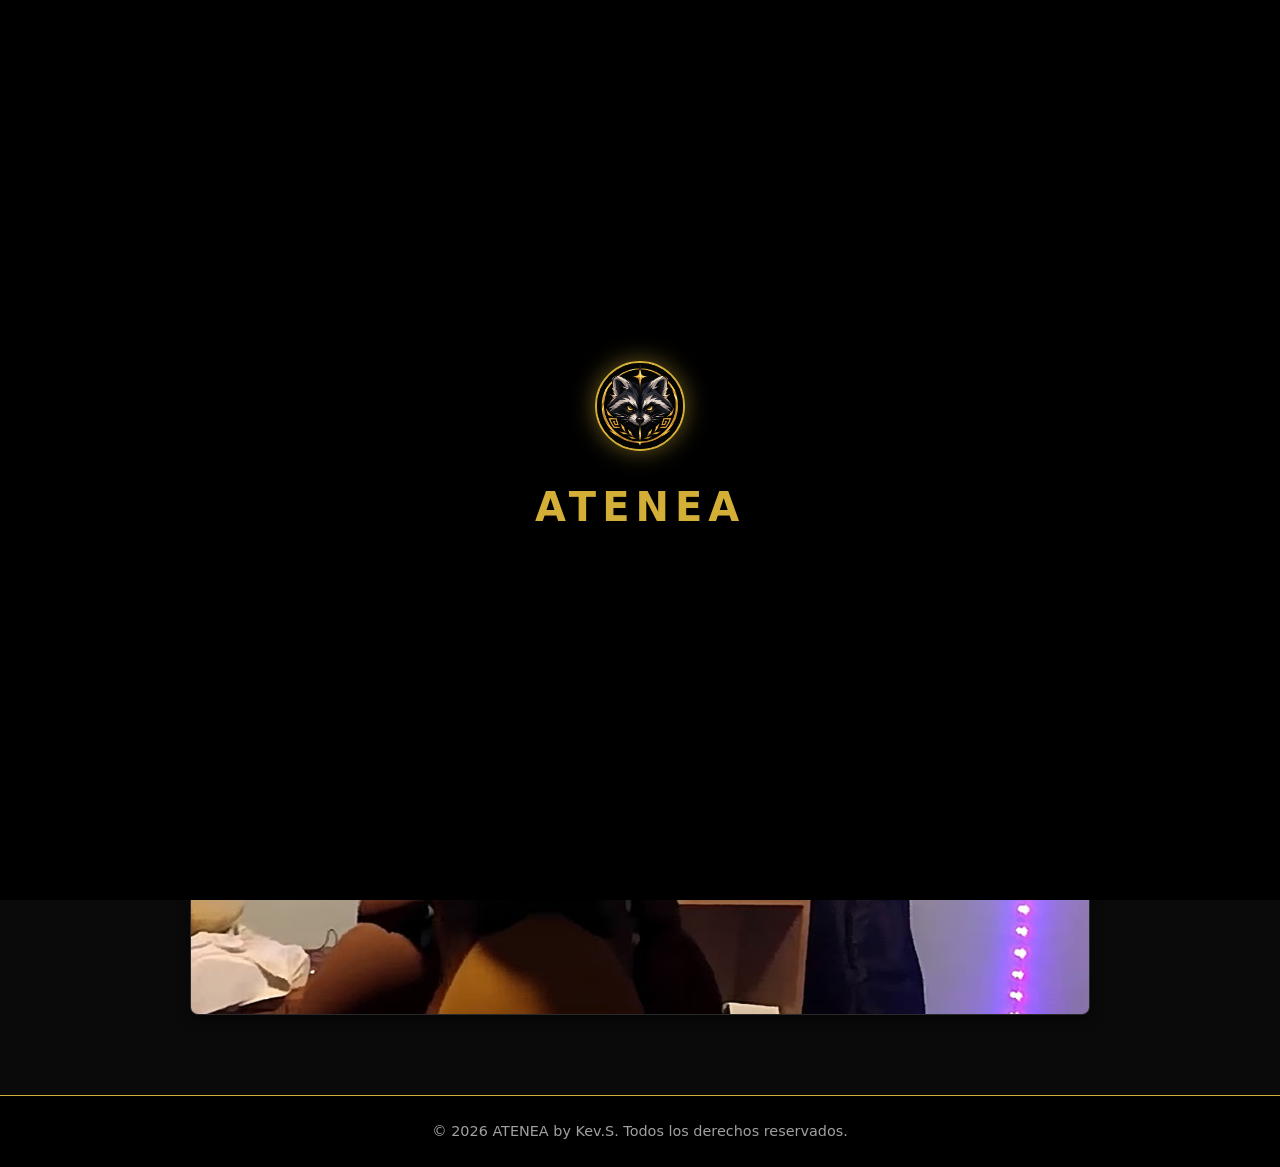
<file: public/index.html>
<!DOCTYPE html>
<html lang="es">
<head>
    <meta charset="UTF-8">
    
    <meta name="viewport" content="width=device-width, initial-scale=1.0">
    <title>ATENEA - Inicio</title>
    <link rel="stylesheet" href="css/estilos.css">
</head>
<body>

    <!-- INTRO CINEMATOGRÁFICA (SPLASH SCREEN) -->
    <div id="introSplash" class="intro-splash">
        <div class="intro-contenido">
            <img src="img/logo.png" alt="ATENEA Logo" class="intro-logo" onerror="this.style.display='none'">
            <h1 class="intro-texto">ATENEA</h1>
        </div>
    </div>

    
    <header class="header-principal">
        <nav class="nav-contenedor">
            <a href="index.html" class="logo-container">
                <img src="img/logo.png" alt="Logo Atenea" class="logo-img" onerror="this.style.display='none'"> 
                <span class="marca-logo">ATENEA</span>
            </a>
            
            <ul class="menu-navegacion">
                <li><a href="index.html" class="activo">Inicio</a></li>
                <li><a href="proyectos.html">Proyectos</a></li>
                <li><a href="sobre-mi.html">Sobre Mí</a></li>
                <li><a href="contacto.html">Contacto</a></li>
            </ul>
            <button id="btnTema" class="btn-tema">Modo Claro</button>
        </nav>
    </header>

    <main>
        <section class="seccion-encabezado">
            <h1>Bienvenido a ATENEA</h1>
            <p style="font-size: 1.4rem; color: var(--texto-principal); margin-bottom: 1.5rem;">
                La marca oficial de <strong>Kev.S</strong>
            </p>
            <p>
                ATENEA es un espacio dedicado a la creación y publicación de múltiples proyectos multidisciplinarios. 
                Aquí expongo mis creaciones tecnológicas, desde desarrollo de software y animaciones, hasta soluciones creativas.
            </p>
            <br>
            <p>
                Este portafolio está diseñado para que conozcas de lo que soy capaz. Si buscas una colaboración laboral, 
                participación en un proyecto a gran escala, o si mis habilidades se alinean con lo que necesitas, 
                estás en el lugar correcto.
            </p>
        </section>

        <!-- CARRUSEL DE IMÁGENES -->
        <div class="carrusel-contenedor">
            <button class="carrusel-btn btn-prev">❮</button>
            <div class="carrusel-track" id="carruselTrack">
                <img src="img/slide1.png" alt="Proyecto 1" class="carrusel-slide" onerror="this.src='https://via.placeholder.com/900x450/141414/d4af37?text=Imagen+1'">
                <img src="img/slide2.png" alt="Proyecto 2" class="carrusel-slide" onerror="this.src='https://via.placeholder.com/900x450/141414/d4af37?text=Imagen+2'">
                <img src="img/slide3.png" alt="Proyecto 3" class="carrusel-slide" onerror="this.src='https://via.placeholder.com/900x450/141414/d4af37?text=Imagen+3'">
            </div>
            <button class="carrusel-btn btn-next">❯</button>
        </div>
    </main>

    <footer class="footer-principal">
        <p>&copy; 2026 ATENEA by Kev.S. Todos los derechos reservados.</p>
    </footer>

    <script src="js/app.js"></script>
</body>
</html>
</file>
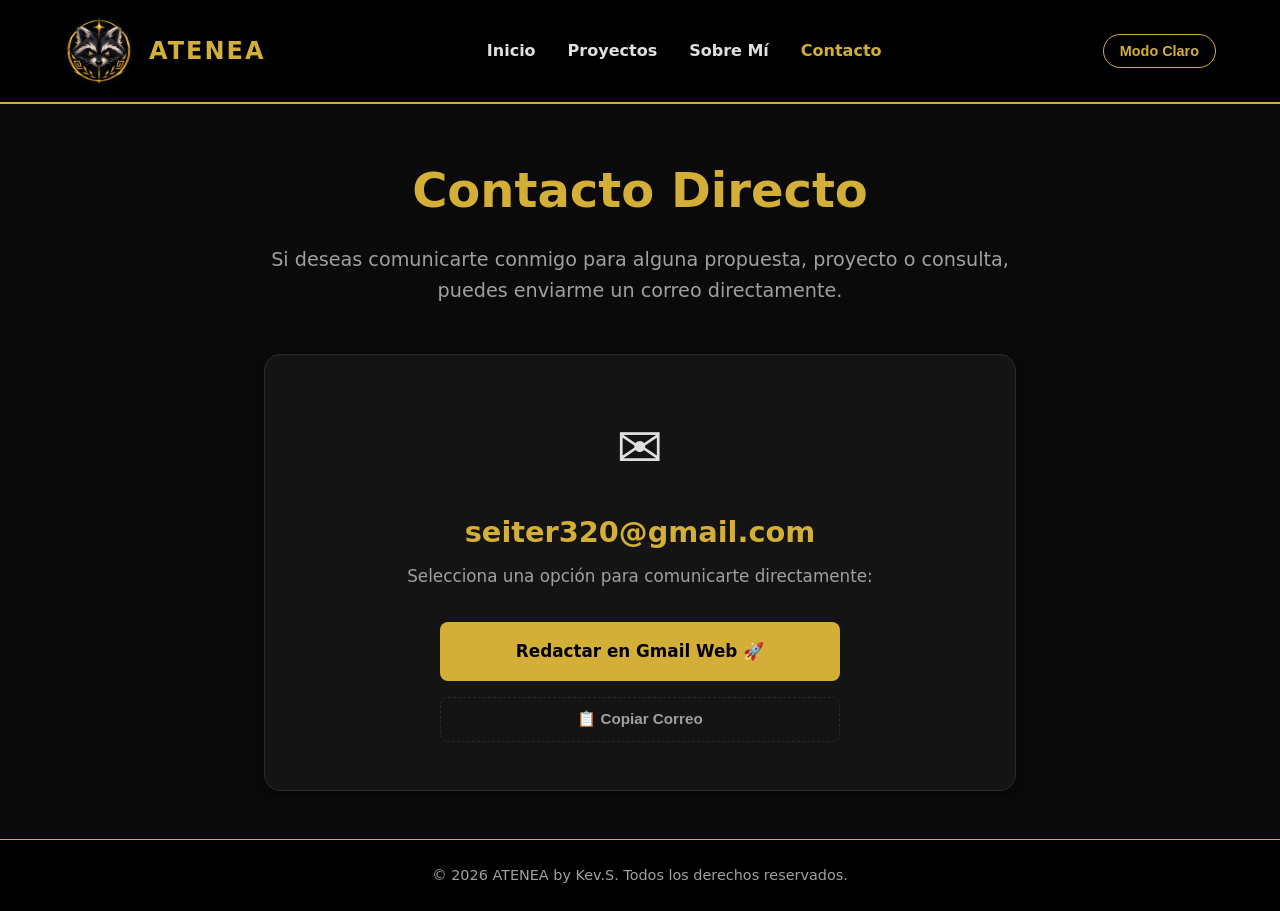
<file: public/contacto.html>
<!DOCTYPE html>
<html lang="es">
<head>
    <meta charset="UTF-8">
    
    <meta name="viewport" content="width=device-width, initial-scale=1.0">
    <title>ATENEA - Contacto</title>
    <link rel="stylesheet" href="css/estilos.css">
</head>
<body>
    <header class="header-principal">
        <nav class="nav-contenedor">
            <a href="index.html" class="logo-container">
                <img src="img/logo.png" alt="Logo Atenea" class="logo-img" onerror="this.style.display='none'"> 
                <span class="marca-logo">ATENEA</span>
            </a>
            <ul class="menu-navegacion">
                <li><a href="index.html">Inicio</a></li>
                <li><a href="proyectos.html">Proyectos</a></li>
                <li><a href="sobre-mi.html">Sobre Mí</a></li>
                <li><a href="contacto.html" class="activo">Contacto</a></li>
            </ul>
            <button id="btnTema" class="btn-tema">Modo Claro</button>
        </nav>
    </header>

    <main class="main-contacto">
        <section class="seccion-encabezado">
            <h1>Contacto Directo</h1>
            <p>Si deseas comunicarte conmigo para alguna propuesta, proyecto o consulta, puedes enviarme un correo directamente.</p>
        </section>

        <div class="contenedor-contacto-simple">
            <div class="tarjeta-contacto-directo">
                <span class="icono-gran-correo">✉️</span>
                <h2>seiter320@gmail.com</h2>
                <p>Selecciona una opción para comunicarte directamente:</p>

                <div class="acciones-contacto">
                    <!-- Abre directo la ventana de redacción de Gmail en el navegador -->
                    <a href="https://mail.google.com/mail/?view=cm&fs=1&to=seiter320@gmail.com&su=Contacto%20desde%20ATENEA" target="_blank" class="btn-contacto-principal">
                        Redactar en Gmail Web 🚀
                    </a>

                    <!-- Botón para copiar el correo directamente -->
                    <button id="btnCopiarCorreo" class="btn-copiar-correo">
                        📋 Copiar Correo
                    </button>
                </div>
            </div>
        </div>
    </main>

    <footer class="footer-principal">
        <p>&copy; 2026 ATENEA by Kev.S. Todos los derechos reservados.</p>
    </footer>

    <script src="js/app.js"></script>
</body>
</html>
</file>
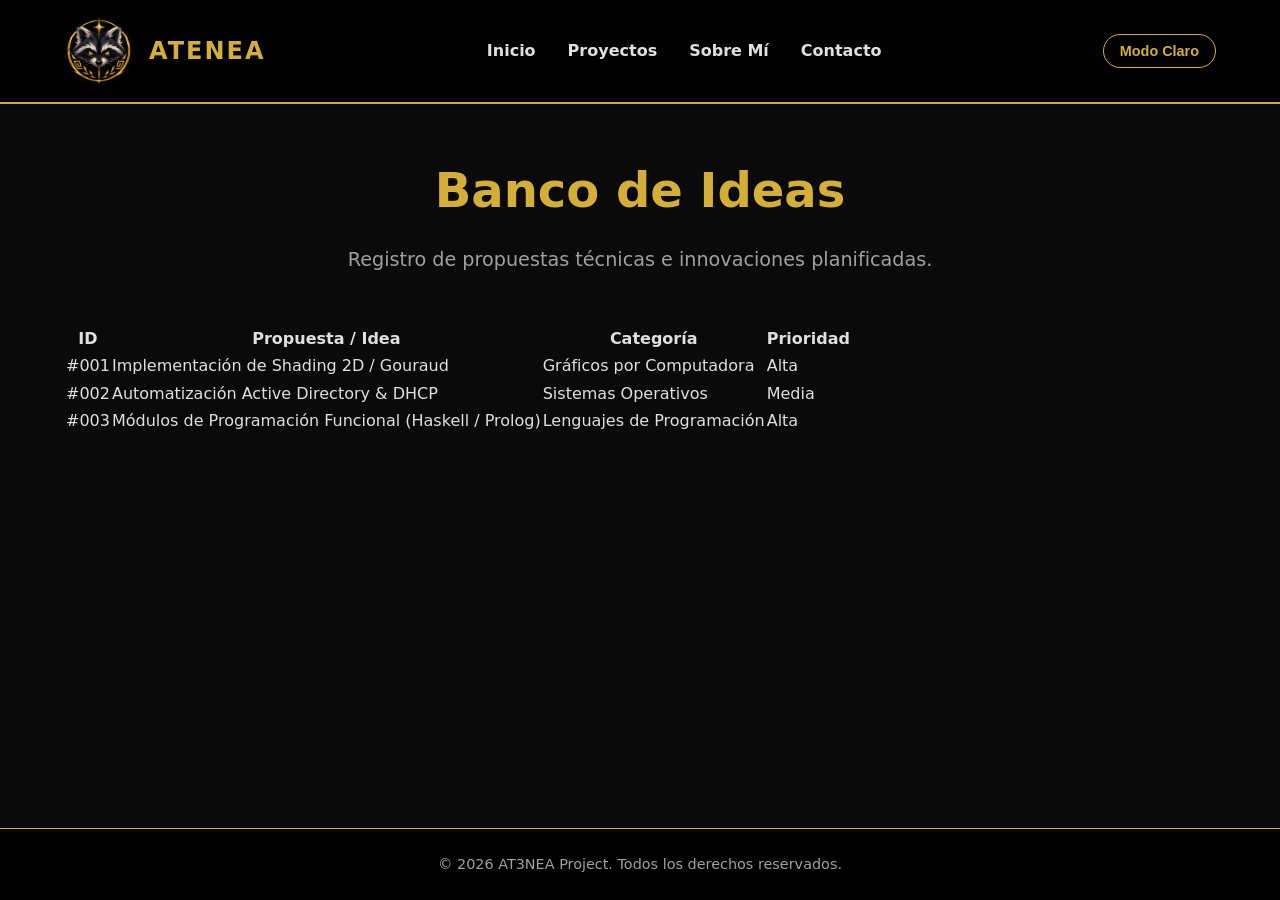
<file: public/ideas.html>
<!DOCTYPE html>
<html lang="es">
<head>
    <meta charset="UTF-8">
    
    <meta name="viewport" content="width=device-width, initial-scale=1.0">
    <title>Ideas - AT3NEA</title>
    <link rel="stylesheet" href="css/estilos.css">
</head>
<body>
    <header class="header-principal">
        <nav class="nav-contenedor">
            <a href="index.html" class="logo-container">
                <img src="img/logo.png" alt="Logo Atenea" class="logo-img" onerror="this.style.display='none'"> 
                <span class="marca-logo">ATENEA</span>
            </a>
            
            <ul class="menu-navegacion">
                <li><a href="index.html">Inicio</a></li>
                <li><a href="proyectos.html">Proyectos</a></li>
                <li><a href="sobre-mi.html">Sobre Mí</a></li>
                <li><a href="contacto.html">Contacto</a></li>
            </ul>
            <button id="btnTema" class="btn-tema">Modo Claro</button>
        </nav>
    </header>

    <main>
        <section class="seccion-encabezado">
            <h1>Banco de Ideas</h1>
            <p>Registro de propuestas técnicas e innovaciones planificadas.</p>
        </section>

        <div class="contenedor-tabla">
            <table class="tabla-datos">
                <thead>
                    <tr>
                        <th>ID</th>
                        <th>Propuesta / Idea</th>
                        <th>Categoría</th>
                        <th>Prioridad</th>
                    </tr>
                </thead>
                <tbody>
                    <tr>
                        <td>#001</td>
                        <td>Implementación de Shading 2D / Gouraud</td>
                        <td>Gráficos por Computadora</td>
                        <td>Alta</td>
                    </tr>
                    <tr>
                        <td>#002</td>
                        <td>Automatización Active Directory & DHCP</td>
                        <td>Sistemas Operativos</td>
                        <td>Media</td>
                    </tr>
                    <tr>
                        <td>#003</td>
                        <td>Módulos de Programación Funcional (Haskell / Prolog)</td>
                        <td>Lenguajes de Programación</td>
                        <td>Alta</td>
                    </tr>
                </tbody>
            </table>
        </div>
    </main>

    <footer class="footer-principal">
        <p>&copy; 2026 AT3NEA Project. Todos los derechos reservados.</p>
    </footer>

    <script src="js/app.js"></script>
</body>
</html>
</file>
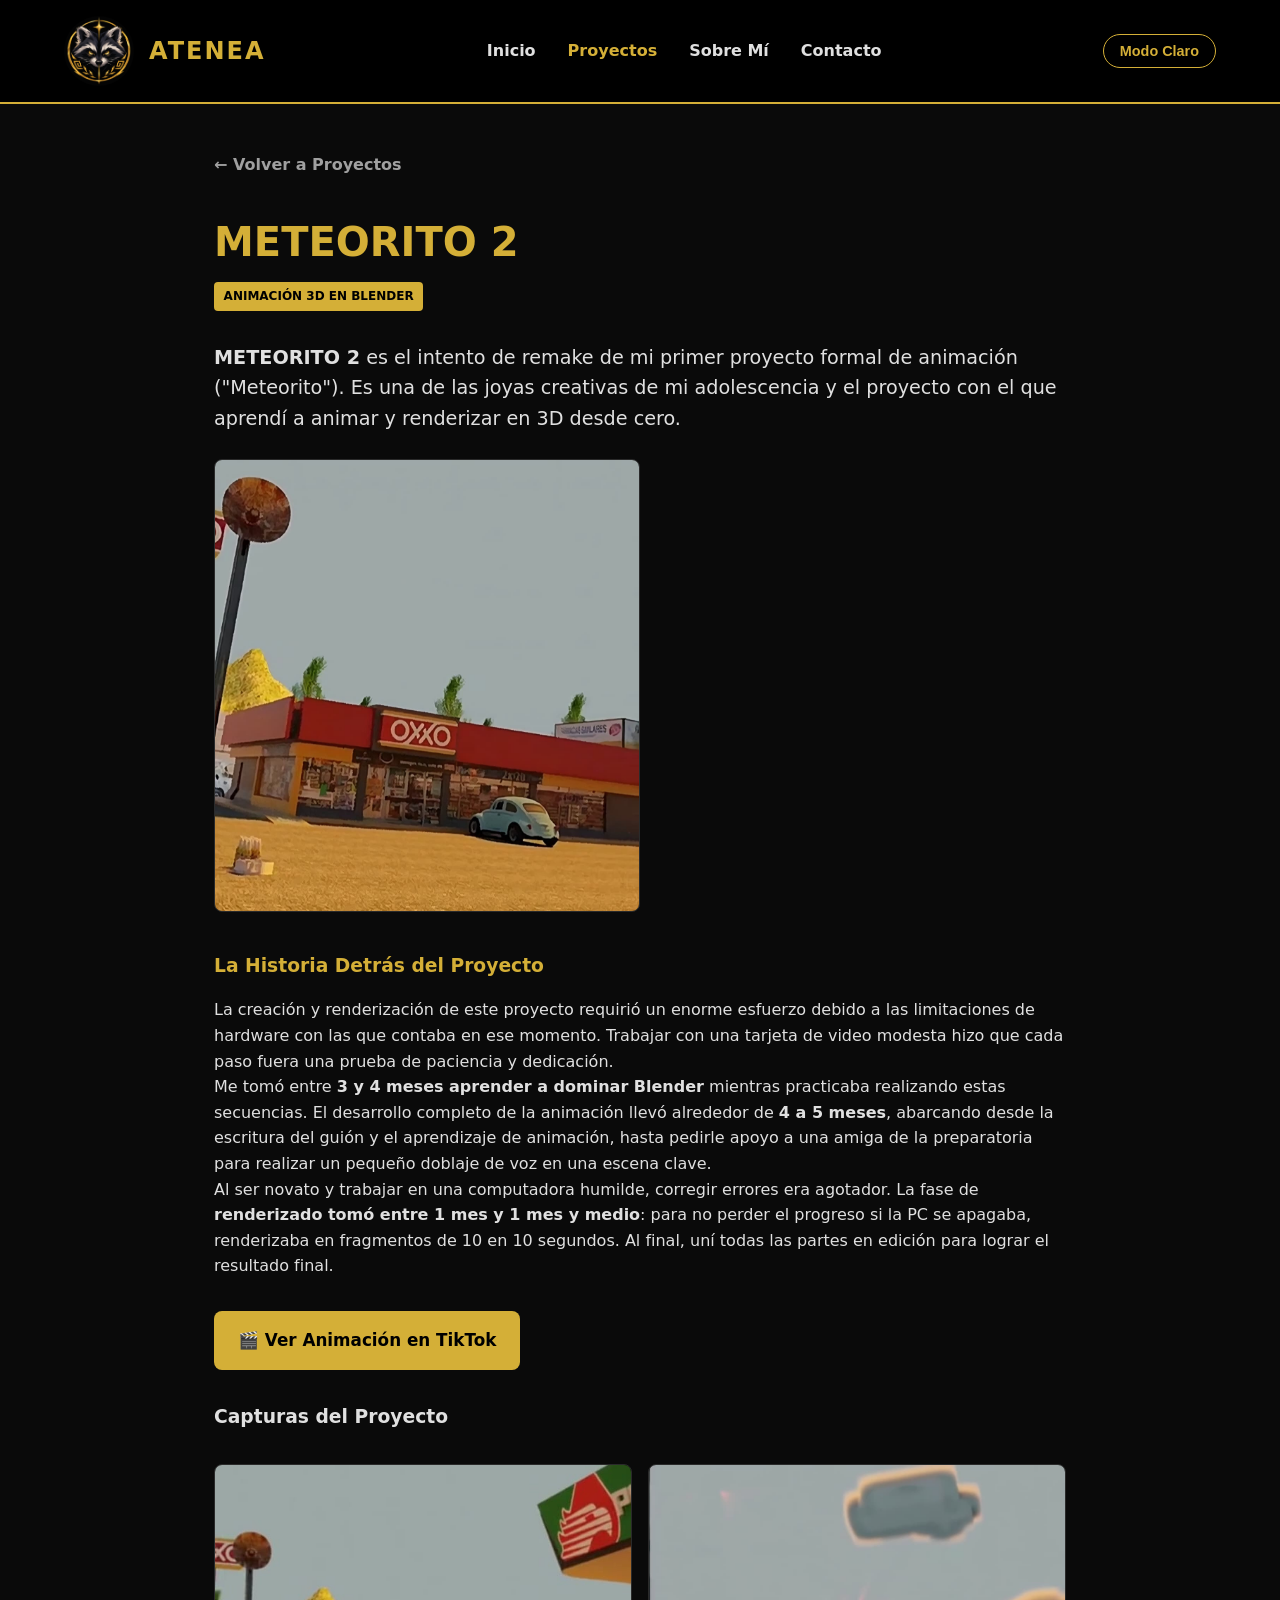
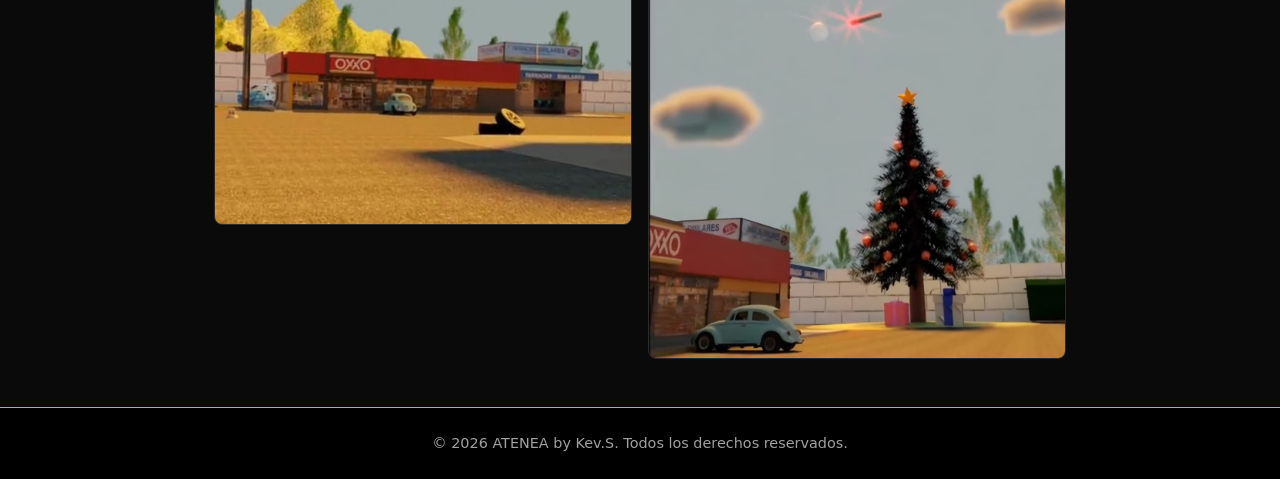
<file: public/proyecto-animacion.html>
<!DOCTYPE html>
<html lang="es">
<head>
    <meta charset="UTF-8">
    
    <meta name="viewport" content="width=device-width, initial-scale=1.0">
    <title>ATENEA - METEORITO 2</title>
    <link rel="stylesheet" href="css/estilos.css">
</head>
<body>
    <header class="header-principal">
        <nav class="nav-contenedor">
            <a href="index.html" class="logo-container">
                <img src="img/logo.png" alt="Logo Atenea" class="logo-img" onerror="this.style.display='none'"> 
                <span class="marca-logo">ATENEA</span>
            </a>
            <ul class="menu-navegacion">
                <li><a href="index.html">Inicio</a></li>
                <li><a href="proyectos.html" class="activo">Proyectos</a></li>
                <li><a href="sobre-mi.html">Sobre Mí</a></li>
                <li><a href="contacto.html">Contacto</a></li>
            </ul>
            <button id="btnTema" class="btn-tema">Modo Claro</button>
        </nav>
    </header>

    <main class="main-detalle">
        <a href="proyectos.html" class="btn-volver">← Volver a Proyectos</a>
        
        <section class="encabezado-detalle">
            <h1>METEORITO 2</h1>
            <span class="categoria-etiqueta">Animación 3D en Blender</span>
        </section>

        <section class="contenido-detalle">
            <p class="texto-introduccion">
                <strong>METEORITO 2</strong> es el intento de remake de mi primer proyecto formal de animación ("Meteorito"). Es una de las joyas creativas de mi adolescencia y el proyecto con el que aprendí a animar y renderizar en 3D desde cero.
            </p>

            <!-- Imagen Principal del Proyecto -->
            <img src="img/blender1.png" alt="METEORITO 2 Render Principal" class="img-detalle-principal" onerror="this.src='https://via.placeholder.com/900x500/141414/d4af37?text=METEORITO+2'">
            
            <div class="texto-descriptivo">
                <h3>La Historia Detrás del Proyecto</h3>
                <p>
                    La creación y renderización de este proyecto requirió un enorme esfuerzo debido a las limitaciones de hardware con las que contaba en ese momento. Trabajar con una tarjeta de video modesta hizo que cada paso fuera una prueba de paciencia y dedicación.
                </p>
                <p>
                    Me tomó entre <strong>3 y 4 meses aprender a dominar Blender</strong> mientras practicaba realizando estas secuencias. El desarrollo completo de la animación llevó alrededor de <strong>4 a 5 meses</strong>, abarcando desde la escritura del guión y el aprendizaje de animación, hasta pedirle apoyo a una amiga de la preparatoria para realizar un pequeño doblaje de voz en una escena clave.
                </p>
                <p>
                    Al ser novato y trabajar en una computadora humilde, corregir errores era agotador. La fase de <strong>renderizado tomó entre 1 mes y 1 mes y medio</strong>: para no perder el progreso si la PC se apagaba, renderizaba en fragmentos de 10 en 10 segundos. Al final, uní todas las partes en edición para lograr el resultado final.
                </p>

                <!-- BOTÓN DIRECTO AL VIDEO DE TIKTOK -->
                <div style="margin: 2rem 0;">
                    <a href="https://www.tiktok.com/@seit3r/video/7241771840463523078?_r=1&_t=ZS-9ANEaAjMIOF" target="_blank" class="btn-contacto-principal" style="display: inline-block; text-align: center; max-width: 360px;">
                        🎬 Ver Animación en TikTok
                    </a>
                </div>
            </div>

            <!-- Galería de imágenes extra -->
            <h3>Capturas del Proyecto</h3>
            <div class="galeria-proyecto">
                <img src="img/extra1.png" alt="METEORITO 2 Captura 1" onerror="this.src='https://via.placeholder.com/400x300/141414/d4af37?text=METEORITO+2+-+Captura+1'">
                <img src="img/extra2.png" alt="METEORITO 2 Captura 2" onerror="this.src='https://via.placeholder.com/400x300/141414/d4af37?text=METEORITO+2+-+Captura+2'">
            </div>
        </section>

    </main>

    <footer class="footer-principal">
        <p>&copy; 2026 ATENEA by Kev.S. Todos los derechos reservados.</p>
    </footer>

    <script src="js/app.js"></script>
</body>
</html>
</file>
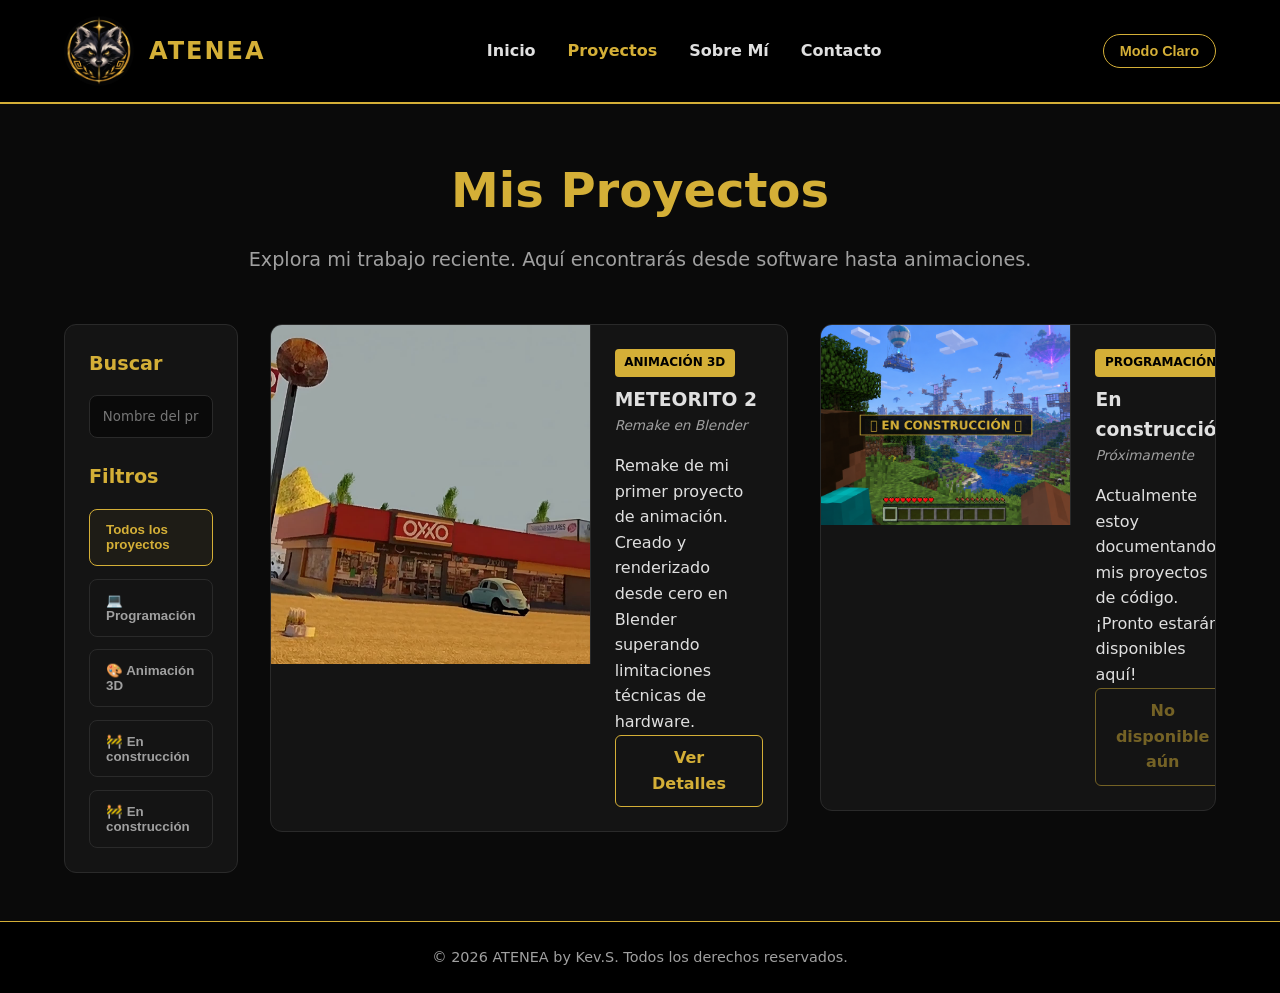
<file: public/proyectos.html>
<!DOCTYPE html>
<html lang="es">
<head>
    <meta charset="UTF-8">
    
    <meta name="viewport" content="width=device-width, initial-scale=1.0">
    <title>ATENEA - Proyectos</title>
    <link rel="stylesheet" href="css/estilos.css">
</head>
<body>
    <!-- HEADER CORREGIDO CON TU LOGO -->
    <header class="header-principal">
        <nav class="nav-contenedor">
            <a href="index.html" class="logo-container">
                <img src="img/logo.png" alt="Logo Atenea" class="logo-img" onerror="this.style.display='none'"> 
                <span class="marca-logo">ATENEA</span>
            </a>
            
            <ul class="menu-navegacion">
                <li><a href="index.html">Inicio</a></li>
                <li><a href="proyectos.html" class="activo">Proyectos</a></li>
                <li><a href="sobre-mi.html">Sobre Mí</a></li>
                <li><a href="contacto.html">Contacto</a></li>
            </ul>
            <button id="btnTema" class="btn-tema">Modo Claro</button>
        </nav>
    </header>

    <main>
        <section class="seccion-encabezado">
            <h1>Mis Proyectos</h1>
            <p>Explora mi trabajo reciente. Aquí encontrarás desde software hasta animaciones.</p>
        </section>

        <!-- LAYOUT: FILTROS IZQUIERDA | PROYECTOS DERECHA -->
        <div class="contenedor-layout-proyectos">
            
            <!-- PANEL IZQUIERDO (FILTROS) -->
            <aside class="sidebar-filtros">
                <h3>Buscar</h3>
                <input type="text" id="inputBuscar" placeholder="Nombre del proyecto..." class="input-busqueda-sidebar">
                
                <h3 style="margin-top: 1.5rem;">Filtros</h3>
                <div class="lista-filtros">
                    <button class="btn-filtro activo" data-categoria="todos">Todos los proyectos</button>
                    <button class="btn-filtro" data-categoria="programacion">💻 Programación</button>
                    <button class="btn-filtro" data-categoria="animacion">🎨 Animación 3D</button>
                    <!-- Aquí irán las otras 2 categorías cuando las decidas -->
                    <button class="btn-filtro" data-categoria="construccion">🚧 En construcción</button>
                    <button class="btn-filtro" data-categoria="construccion2">🚧 En construcción</button>
                </div>
            </aside>

           <!-- PROYECTO 1: METEORITO 2 -->
<article class="tarjeta-item proyecto-card" data-categoria="animacion">
    <img src="img/blender1.png" alt="METEORITO 2" class="img-proyecto-card" onerror="this.src='https://via.placeholder.com/400x200/141414/d4af37?text=METEORITO+2'">
    <div class="contenido-proyecto">
        <span class="categoria-etiqueta">Animación 3D</span>
        <h3>METEORITO 2</h3>
        <p class="fecha-proyecto">Remake en Blender</p>
        <p>Remake de mi primer proyecto de animación. Creado y renderizado desde cero en Blender superando limitaciones técnicas de hardware.</p>
        <a href="proyecto-animacion.html" class="btn-ver-proyecto">Ver Detalles</a>
    </div>
</article>

                    <!-- PROYECTO 2: PROGRAMACIÓN (En construcción) -->
                    <article class="tarjeta-item proyecto-card" data-categoria="programacion">
                        <img src="img/construccion.png" alt="En construcción" class="img-proyecto-card" onerror="this.src='https://via.placeholder.com/400x200/141414/d4af37?text=En+Construccion'">
                        <div class="contenido-proyecto">
                            <span class="categoria-etiqueta">Programación</span>
                            <h3>En construcción</h3>
                            <p class="fecha-proyecto">Próximamente</p>
                            <p>Actualmente estoy documentando mis proyectos de código. ¡Pronto estarán disponibles aquí!</p>
                            <!-- Botón desactivado visualmente -->
                            <a href="#" class="btn-ver-proyecto" style="pointer-events: none; opacity: 0.5;">No disponible aún</a>
                        </div>
                    </article>
            </div>
        </div>
    </main>

    <footer class="footer-principal">
        <p>&copy; 2026 ATENEA by Kev.S. Todos los derechos reservados.</p>
    </footer>

    <script src="js/app.js"></script>
</body>
</html>
</file>
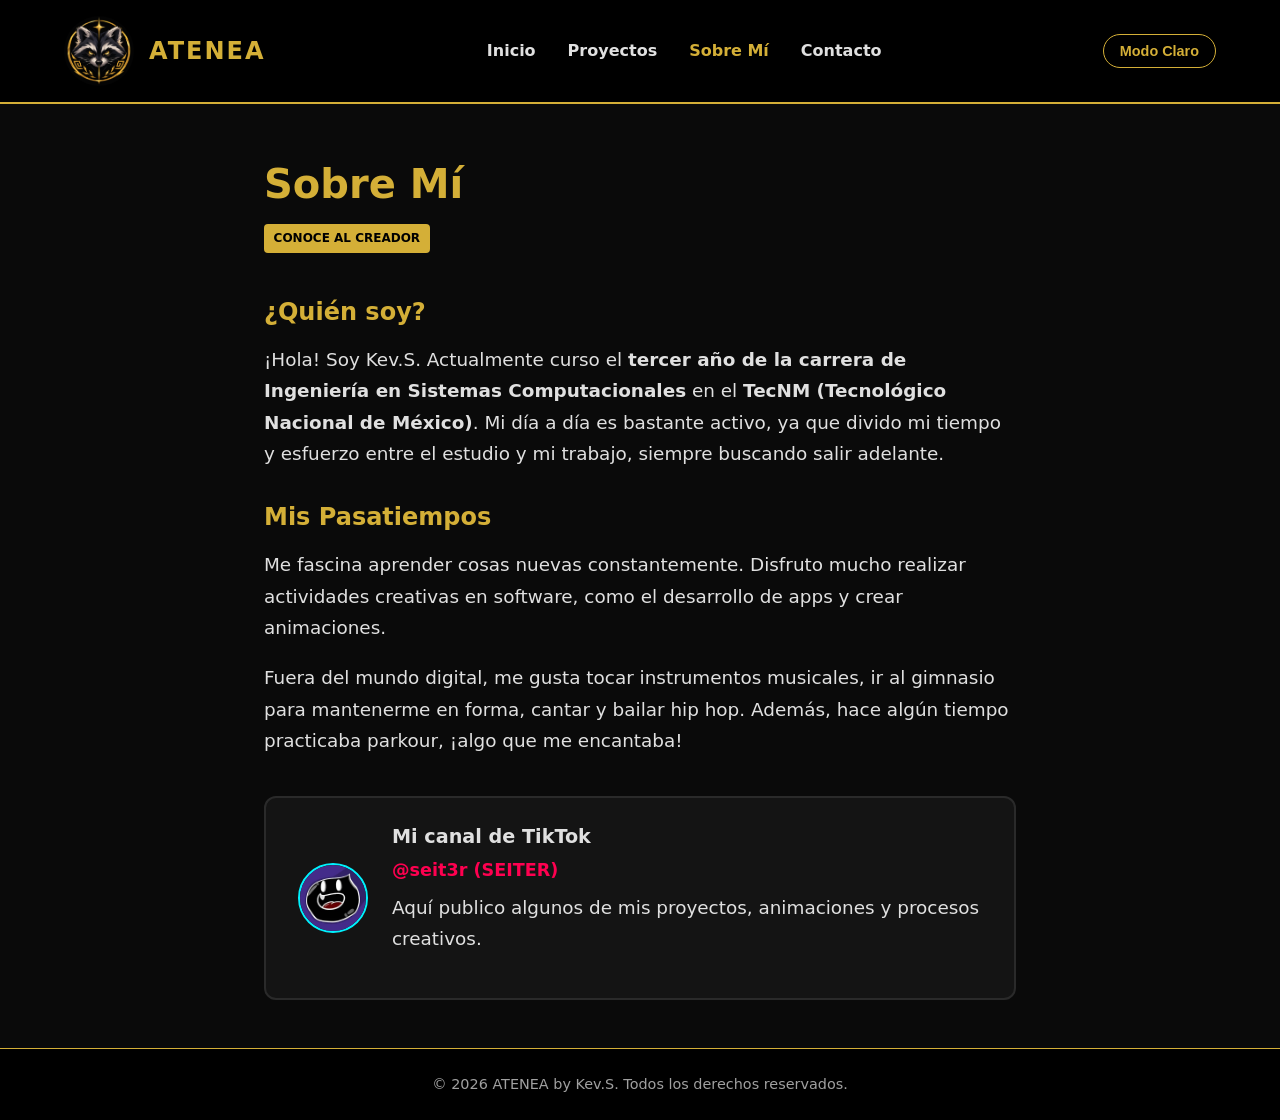
<file: public/sobre-mi.html>
<!DOCTYPE html>
<html lang="es">
<head>
    <meta charset="UTF-8">
    <meta name="viewport" content="width=device-width, initial-scale=1.0">
    <title>ATENEA - Sobre Mí</title>
    <link rel="stylesheet" href="css/estilos.css">
</head>
<body>
    <header class="header-principal">
        <nav class="nav-contenedor">
            <a href="index.html" class="logo-container">
                <img src="img/logo.png" alt="Logo Atenea" class="logo-img" onerror="this.style.display='none'"> 
                <span class="marca-logo">ATENEA</span>
            </a>
            <ul class="menu-navegacion">
                <li><a href="index.html">Inicio</a></li>
                <li><a href="proyectos.html">Proyectos</a></li>
                <li><a href="sobre-mi.html" class="activo">Sobre Mí</a></li>
                <li><a href="contacto.html">Contacto</a></li>
            </ul>
            <button id="btnTema" class="btn-tema">Modo Claro</button>
        </nav>
    </header>

    <main class="main-sobre-mi">
        <section class="encabezado-detalle">
            <h1>Sobre Mí</h1>
            <span class="categoria-etiqueta">Conoce al creador</span>
        </section>

        <div class="contenedor-perfil-centrado">
            <div class="texto-perfil">
                <h2>¿Quién soy?</h2>
                <p>
                    ¡Hola! Soy Kev.S. Actualmente curso el <strong>tercer año de la carrera de Ingeniería en Sistemas Computacionales</strong> en el <strong>TecNM (Tecnológico Nacional de México)</strong>. Mi día a día es bastante activo, ya que divido mi tiempo y esfuerzo entre el estudio y mi trabajo, siempre buscando salir adelante.
                </p>

                <h2>Mis Pasatiempos</h2>
                <p>
                    Me fascina aprender cosas nuevas constantemente. Disfruto mucho realizar actividades creativas en software, como el desarrollo de apps y crear animaciones. 
                </p>
                <p>
                    Fuera del mundo digital, me gusta tocar instrumentos musicales, ir al gimnasio para mantenerme en forma, cantar y bailar hip hop. Además, hace algún tiempo practicaba parkour, ¡algo que me encantaba!
                </p>

                <!-- CAJA DE TIKTOK -->
                <div class="caja-tiktok">
                    <img src="img/logo-seiter.png" alt="Logo Seiter" class="logo-seiter" onerror="this.src='https://via.placeholder.com/70x70/141414/d4af37?text=S'">
                    
                    <div class="tiktok-info">
                        <h3>Mi canal de TikTok</h3>
                        <a href="https://www.tiktok.com/@seit3r?_r=1&_t=ZS-9ANEaAjMIOF" target="_blank" class="link-tiktok">@seit3r (SEITER)</a>
                        <p>Aquí publico algunos de mis proyectos, animaciones y procesos creativos.</p>
                    </div>
                </div>
            </div>
        </div>
    </main>

    <footer class="footer-principal">
        <p>&copy; 2026 ATENEA by Kev.S. Todos los derechos reservados.</p>
    </footer>

    <script src="js/app.js"></script>
</body>
</html>
</file>
<file: public/css/estilos.css>
/* ===================================================
   PORTAFOLIO ATENEA - ESTILOS PRINCIPALES (Kev.S)
   =================================================== */

:root {
    /* MODO OSCURO (Base del Logo) */
    --bg-principal: #0a0a0a;       
    --bg-tarjeta: #141414;         
    --bg-header: #000000;          
    --texto-principal: #e0e0e0;    
    --texto-secundario: #a0a0a0;   
    --acento: #d4af37;             
    --acento-hover: #b5952f;       
    --borde: #2a2a2a;              
    --sombra: 0 4px 12px rgba(0, 0, 0, 0.5);
    --transicion: all 0.3s ease;
}

body.modo-claro {
    /* MODO CLARO (Pastel suave, chill) */
    --bg-principal: #f5f5f0;       
    --bg-tarjeta: #ffffff;         
    /* El header sigue siendo negro */
    --texto-principal: #1a1a1a;    
    --texto-secundario: #4a4a4a;   
    --acento: #b8860b;             
    --acento-hover: #996515;       
    --borde: #dcdcdc;              
    --sombra: 0 4px 8px rgba(0, 0, 0, 0.1);
}

* {
    margin: 0;
    padding: 0;
    box-sizing: border-box;
}

body {
    font-family: 'Segoe UI', system-ui, -apple-system, sans-serif;
    background-color: var(--bg-principal);
    color: var(--texto-principal);
    line-height: 1.6;
    display: flex;
    flex-direction: column;
    min-height: 100vh;
    transition: var(--transicion);
}

/* HEADER Y NAVEGACION (SIEMPRE NEGRO) */
.header-principal {
    background-color: #000000; 
    border-bottom: 2px solid var(--acento); 
    position: sticky;
    top: 0;
    z-index: 100;
}

.nav-contenedor {
    max-width: 1200px;
    margin: 0 auto;
    padding: 1rem 1.5rem;
    display: flex;
    justify-content: space-between;
    align-items: center;
}

.logo-container {
    display: flex;
    align-items: center;
    gap: 15px;
    text-decoration: none;
}

.logo-img {
    height: 70px; /* Tamaño que me pediste */
    width: auto;
    border-radius: 50%; 
    object-fit: cover;
}

.marca-logo {
    color: var(--acento); 
    font-weight: 800;
    font-size: 1.5rem;
    letter-spacing: 2px;
    text-transform: uppercase;
}

.menu-navegacion {
    display: flex;
    align-items: center;
    gap: 2rem;
    list-style: none;
}

.menu-navegacion a {
    text-decoration: none;
    color: #e0e0e0; 
    font-weight: 600;
    font-size: 1rem;
    transition: var(--transicion);
}

.menu-navegacion a:hover,
.menu-navegacion a.activo {
    color: var(--acento); 
}

.btn-tema {
    background: transparent;
    border: 1px solid var(--acento);
    color: var(--acento);
    padding: 0.5rem 1rem;
    border-radius: 20px;
    cursor: pointer;
    font-size: 0.9rem;
    font-weight: bold;
    transition: var(--transicion);
}

.btn-tema:hover {
    background-color: var(--acento);
    color: #000000;
}

/* CONTENIDO PRINCIPAL */
main {
    flex: 1;
    max-width: 1200px;
    width: 100%;
    margin: 0 auto;
    padding: 3rem 1.5rem;
}

.seccion-encabezado {
    text-align: center;
    margin-bottom: 3rem;
}

.seccion-encabezado h1 {
    font-size: 3rem;
    margin-bottom: 1rem;
    color: var(--acento); 
}

.seccion-encabezado p {
    color: var(--texto-secundario);
    font-size: 1.2rem;
    max-width: 800px;
    margin: 0 auto;
}

/* CARRUSEL DE IMÁGENES */
.carrusel-contenedor {
    max-width: 900px;
    margin: 2rem auto;
    overflow: hidden;
    border-radius: 12px;
    border: 2px solid var(--acento);
    box-shadow: var(--sombra);
    position: relative;
    background-color: var(--bg-tarjeta);
}

.carrusel-track {
    display: flex;
    transition: transform 0.5s ease-in-out;
}

.carrusel-slide {
    min-width: 100%;
    width: 100%;
    height: 450px; 
    object-fit: cover; /* Esto evita que la imagen se deforme o se haga gigante */
}

.carrusel-btn {
    position: absolute;
    top: 50%;
    transform: translateY(-50%);
    background: rgba(0, 0, 0, 0.7);
    color: var(--acento);
    border: 1px solid var(--acento);
    padding: 1rem 1.2rem;
    cursor: pointer;
    font-size: 1.5rem;
    border-radius: 50%;
    transition: var(--transicion);
    z-index: 10;
}

.carrusel-btn:hover {
    background: var(--acento);
    color: #000;
}

.btn-prev { left: 15px; }
.btn-next { right: 15px; }

/* FOOTER */
.footer-principal {
    background-color: #000000; 
    border-top: 1px solid var(--acento);
    padding: 1.5rem;
    text-align: center;
    color: var(--texto-secundario);
    font-size: 0.9rem;
    margin-top: auto;
}

/* ===================================================
   DISEÑO DE PÁGINA DE PROYECTOS (Sidebar + Grid)
   =================================================== */
.contenedor-layout-proyectos {
    display: flex;
    gap: 2rem;
    align-items: flex-start;
}

/* Panel Izquierdo (Filtros) */
.sidebar-filtros {
    width: 280px;
    background-color: var(--bg-tarjeta);
    padding: 1.5rem;
    border-radius: 12px;
    border: 1px solid var(--borde);
    position: sticky;
    top: 100px;
}

.sidebar-filtros h3 {
    color: var(--acento);
    margin-bottom: 1rem;
    font-size: 1.2rem;
}

.input-busqueda-sidebar {
    width: 100%;
    background-color: var(--bg-principal);
    color: var(--texto-principal);
    border: 1px solid var(--borde);
    padding: 0.8rem;
    border-radius: 8px;
    outline: none;
    font-family: inherit;
}

.input-busqueda-sidebar:focus {
    border-color: var(--acento);
}

.lista-filtros {
    display: flex;
    flex-direction: column;
    gap: 0.8rem;
}

.btn-filtro {
    background: transparent;
    color: var(--texto-secundario);
    border: 1px solid var(--borde);
    padding: 0.8rem 1rem;
    border-radius: 8px;
    cursor: pointer;
    text-align: left;
    font-weight: bold;
    transition: var(--transicion);
}

.btn-filtro:hover, .btn-filtro.activo {
    border-color: var(--acento);
    color: var(--acento);
    background-color: rgba(212, 175, 55, 0.05);
}

/* Panel Derecho (Contenedor de Tarjetas) */
.area-proyectos {
    flex: 1;
}

.grid-tarjetas {
    display: flex;
    flex-direction: column;
    gap: 1.5rem;
}

/* ESTA REGLA ARREGLA EL ZOOM AL CARGAR LA PÁGINA */
.proyecto-card {
    display: flex !important; /* Mantiene la disposición horizontal desde el inicio */
    flex-direction: row;
    background-color: var(--bg-tarjeta);
    border: 1px solid var(--borde);
    border-radius: 12px;
    padding: 0;
    overflow: hidden;
    text-align: left;
    align-items: stretch;
    transition: var(--transicion);
}

.img-proyecto-card {
    width: 320px;
    min-width: 250px;
    height: 100%;
    min-height: 200px;
    object-fit: cover;
    border-right: 1px solid var(--borde);
    border-bottom: none;
}

.contenido-proyecto {
    padding: 1.5rem;
    display: flex;
    flex-direction: column;
    flex: 1;
}

.categoria-etiqueta {
    display: inline-block;
    background-color: var(--acento);
    color: #000;
    padding: 0.3rem 0.6rem;
    border-radius: 4px;
    font-size: 0.75rem;
    font-weight: 800;
    text-transform: uppercase;
    margin-bottom: 0.5rem;
    align-self: flex-start;
}

.fecha-proyecto {
    font-size: 0.85rem;
    color: var(--texto-secundario);
    margin-bottom: 1rem;
    font-style: italic;
}

.btn-ver-proyecto {
    margin-top: auto;
    display: inline-block;
    padding: 0.6rem 1.2rem;
    background-color: transparent;
    border: 1px solid var(--acento);
    color: var(--acento);
    text-decoration: none;
    border-radius: 6px;
    font-weight: bold;
    text-align: center;
    transition: var(--transicion);
    align-self: flex-start;
}

.btn-ver-proyecto:hover {
    background-color: var(--acento);
    color: #000;
}

/* Responsivo para celulares y pantallas pequeñas */
@media (max-width: 850px) {
    .contenedor-layout-proyectos {
        flex-direction: column;
    }
    .sidebar-filtros {
        width: 100%;
        position: static;
    }
    .proyecto-card {
        flex-direction: column;
    }
    .img-proyecto-card {
        width: 100%;
        height: 200px;
        border-right: none;
        border-bottom: 1px solid var(--borde);
    }
}



/* ===================================================
   DETALLES DEL PROYECTO (proyecto-animacion.html)
   =================================================== */
.main-detalle {
    max-width: 900px;
}

.btn-volver {
    display: inline-block;
    color: var(--texto-secundario);
    text-decoration: none;
    margin-bottom: 2rem;
    font-weight: bold;
    transition: var(--transicion);
}

.btn-volver:hover {
    color: var(--acento);
}

.encabezado-detalle h1 {
    font-size: 2.5rem;
    color: var(--acento);
    margin-bottom: 0.5rem;
}

.texto-introduccion {
    font-size: 1.2rem;
    margin: 1.5rem 0;
    color: var(--texto-principal);
}

.img-detalle-principal {
    width: 50%;
    border-radius: 8px;
    margin-bottom: 2rem;
    border: 1px solid var(--borde);
}

.texto-descriptivo h3 {
    color: var(--acento);
    margin-bottom: 1rem;
}

.galeria-proyecto {
    display: grid;
    grid-template-columns: 1fr 1fr;
    gap: 1rem;
    margin-top: 2rem;
}

.galeria-proyecto img {
    width: 100%;
    border-radius: 8px;
    border: 1px solid var(--borde);
    object-fit: cover;
}

@media (max-width: 600px) {
    .galeria-proyecto {
        grid-template-columns: 1fr;
    }
}



/* ===================================================
   PÁGINA SOBRE MÍ (sobre-mi.html)
   =================================================== */
.main-sobre-mi {
    max-width: 800px;
    margin: 0 auto;
}

.contenedor-perfil-centrado {
    margin-top: 2rem;
}

.texto-perfil h2 {
    color: var(--acento);
    margin-top: 1.8rem;
    margin-bottom: 0.8rem;
    font-size: 1.5rem;
}

.texto-perfil p {
    font-size: 1.15rem;
    margin-bottom: 1.2rem;
    color: var(--texto-principal);
    line-height: 1.7;
}

/* Caja de TikTok */
.caja-tiktok {
    display: flex;
    align-items: center;
    gap: 1.5rem;
    background-color: var(--bg-tarjeta);
    padding: 1.5rem 2rem;
    border-radius: 12px;
    border: 2px solid var(--borde);
    margin-top: 2.5rem;
    transition: var(--transicion);
}

.caja-tiktok:hover {
    border-color: #ff0050; /* Color rojo TikTok */
    box-shadow: 0 0 15px rgba(255, 0, 80, 0.2);
}

.logo-seiter {
    width: 70px;
    height: 70px;
    border-radius: 50%;
    object-fit: cover;
    border: 2px solid #00f2fe; /* Color cian TikTok */
}

.tiktok-info h3 {
    margin: 0;
    font-size: 1.2rem;
    color: var(--texto-principal);
}

.link-tiktok {
    display: inline-block;
    color: #ff0050;
    font-weight: bold;
    text-decoration: none;
    font-size: 1.1rem;
    margin-top: 0.2rem;
    margin-bottom: 0.5rem;
}

.link-tiktok:hover {
    text-decoration: underline;
}




/* ===================================================
   PÁGINA DE CONTACTO SIMPLIFICADA (contacto.html)
   =================================================== */
.main-contacto {
    max-width: 800px;
    margin: 0 auto;
}

.contenedor-contacto-simple {
    margin-top: 2rem;
    display: flex;
    justify-content: center;
}

.tarjeta-contacto-directo {
    width: 100%;
    background-color: var(--bg-tarjeta);
    border: 1px solid var(--borde);
    border-radius: 16px;
    padding: 3rem 2rem;
    text-align: center;
    box-shadow: var(--sombra);
}

.icono-gran-correo {
    font-size: 3.5rem;
    display: block;
    margin-bottom: 1rem;
}

.tarjeta-contacto-directo h2 {
    color: var(--acento);
    font-size: 1.8rem;
    margin-bottom: 0.5rem;
    word-break: break-all;
}

.tarjeta-contacto-directo p {
    color: var(--texto-secundario);
    font-size: 1.05rem;
    margin-bottom: 2rem;
}

.acciones-contacto {
    display: flex;
    flex-direction: column;
    gap: 1rem;
    max-width: 400px;
    margin: 0 auto;
}

.btn-contacto-principal {
    background-color: var(--acento);
    color: #000000;
    padding: 1rem 1.5rem;
    border-radius: 8px;
    font-weight: bold;
    text-decoration: none;
    font-size: 1.05rem;
    transition: var(--transicion);
    display: block;
}

.btn-contacto-principal:hover {
    background-color: var(--acento-hover);
    transform: translateY(-2px);
    box-shadow: 0 4px 12px rgba(212, 175, 55, 0.3);
}

.btn-contacto-secundario {
    background-color: transparent;
    color: var(--texto-principal);
    border: 1px solid var(--borde);
    padding: 0.9rem 1.5rem;
    border-radius: 8px;
    font-weight: bold;
    text-decoration: none;
    font-size: 1rem;
    transition: var(--transicion);
    display: block;
}

.btn-contacto-secundario:hover {
    border-color: var(--acento);
    color: var(--acento);
}

.btn-copiar-correo {
    background-color: transparent;
    color: var(--texto-secundario);
    border: 1px dashed var(--borde);
    padding: 0.8rem 1.5rem;
    border-radius: 8px;
    font-weight: bold;
    font-size: 0.95rem;
    cursor: pointer;
    transition: var(--transicion);
}

.btn-copiar-correo:hover {
    color: var(--texto-principal);
    border-color: var(--texto-principal);
}



/* ===================================================
   AJUSTES RESPONSIVOS GLOBALES (CELULARES Y TABLETS)
   =================================================== */

/* Evita desbordamiento horizontal y ajusta imágenes globales */
*, *::before, *::after {
    box-sizing: border-box;
}

html, body {
    max-width: 100vw;
    overflow-x: hidden;
}

img, video {
    max-width: 100%;
    height: auto;
}

/* Reglas aplicadas cuando la pantalla mide menos de 768px (celulares) */
@media (max-width: 768px) {

    /* 1. Header y Navegación acomodados */
    .header-principal {
        padding: 0.8rem 1rem;
    }

    .nav-contenedor {
        flex-direction: column;
        gap: 0.8rem;
        align-items: center;
    }

    .menu-navegacion {
        flex-wrap: wrap;
        justify-content: center;
        gap: 0.6rem;
        padding: 0;
    }

    .menu-navegacion a {
        font-size: 0.9rem;
        padding: 0.4rem 0.6rem;
    }

    .btn-tema {
        font-size: 0.8rem;
        padding: 0.4rem 0.8rem;
    }

    /* 2. Tamaños de texto en celular */
    h1 {
        font-size: 1.8rem !important;
    }

    h2 {
        font-size: 1.4rem !important;
    }

    /* 3. Espaciado general de las páginas */
    main, .main-contacto, .main-detalle {
        padding: 1rem !important;
    }

    /* 4. En celular la imagen principal de METEORITO 2 se expande al 100% para que no quede diminuta */
    .img-detalle-principal {
        width: 100% !important;
    }

    /* 5. Tarjetas de Proyectos en vertical */
    .proyecto-card {
        flex-direction: column !important;
    }

    .img-proyecto-card, 
    .contenedor-img-card {
        width: 100% !important;
        height: 200px !important;
        border-right: none !important;
        border-bottom: 1px solid var(--borde) !important;
    }

    .contenido-proyecto {
        padding: 1.2rem !important;
    }

    /* 6. Formulario y Contacto */
    .contenedor-contacto-simple, 
    .tarjeta-contacto-directo {
        padding: 1.5rem 1rem !important;
    }

    .acciones-contacto {
        width: 100%;
    }

    .btn-contacto-principal, 
    .btn-copiar-correo {
        width: 100%;
        text-align: center;
    }
}










/* Permite que el JavaScript oculte las tarjetas al buscar o filtrar */
.proyecto-card.oculto, .tarjeta-item.oculto {
    display: none !important;
}





/*ADICIONAL CARRUSEL LOS ESTILOS NO ESTABAN BIEN PUESTOS*/
/* ==========================================
   ESTILOS DEL CARRUSEL
   ========================================== */
.carrusel-contenedor {
    position: relative;
    width: 100%;
    max-width: 900px;
    margin: 2rem auto;
    overflow: hidden;
    border-radius: 8px;
    border: 1px solid var(--borde);
    background: var(--fondo-card);
}

.carrusel-track {
    display: flex;
    transition: transform 0.4s ease-in-out;
    width: 100%;
}

.carrusel-slide {
    min-width: 100%;
    width: 100%;
    object-fit: cover;
    display: block;
}

.carrusel-btn {
    position: absolute;
    top: 50%;
    transform: translateY(-50%);
    background: rgba(0, 0, 0, 0.7);
    color: var(--acento);
    border: 1px solid var(--acento);
    font-size: 1.5rem;
    padding: 0.4rem 0.8rem;
    cursor: pointer;
    z-index: 10;
    border-radius: 4px;
    transition: background 0.3s;
}

.carrusel-btn:hover {
    background: rgba(212, 175, 55, 0.3);
}

.btn-prev {
    left: 15px;
}

.btn-next {
    right: 15px;
}








/* ===================================================
   INTRO / SPLASH SCREEN (ESTILO CINEMATOGRÁFICO)
   =================================================== */
.intro-splash {
    position: fixed;
    top: 0;
    left: 0;
    width: 100vw;
    height: 100vh;
    background-color: #000000;
    display: flex;
    justify-content: center;
    align-items: center;
    z-index: 99999;
    opacity: 1;
    transition: opacity 0.8s ease-in-out;
}

.intro-splash.ocultar {
    opacity: 0;
    pointer-events: none;
}

.intro-contenido {
    text-align: center;
    animation: fadeInScale 1.5s ease-out forwards;
}

.intro-logo {
    width: 90px;
    height: 90px;
    border-radius: 50%;
    object-fit: cover;
    border: 2px solid var(--acento);
    margin-bottom: 1rem;
    box-shadow: 0 0 25px rgba(212, 175, 55, 0.5);
}

.intro-texto {
    color: var(--acento);
    font-size: 2.5rem;
    letter-spacing: 6px;
    font-weight: 800;
    text-transform: uppercase;
}

@keyframes fadeInScale {
    0% {
        transform: scale(0.85);
        opacity: 0;
    }
    50% {
        transform: scale(1.03);
        opacity: 1;
    }
    100% {
        transform: scale(1);
        opacity: 1;
    }
}
</file>
